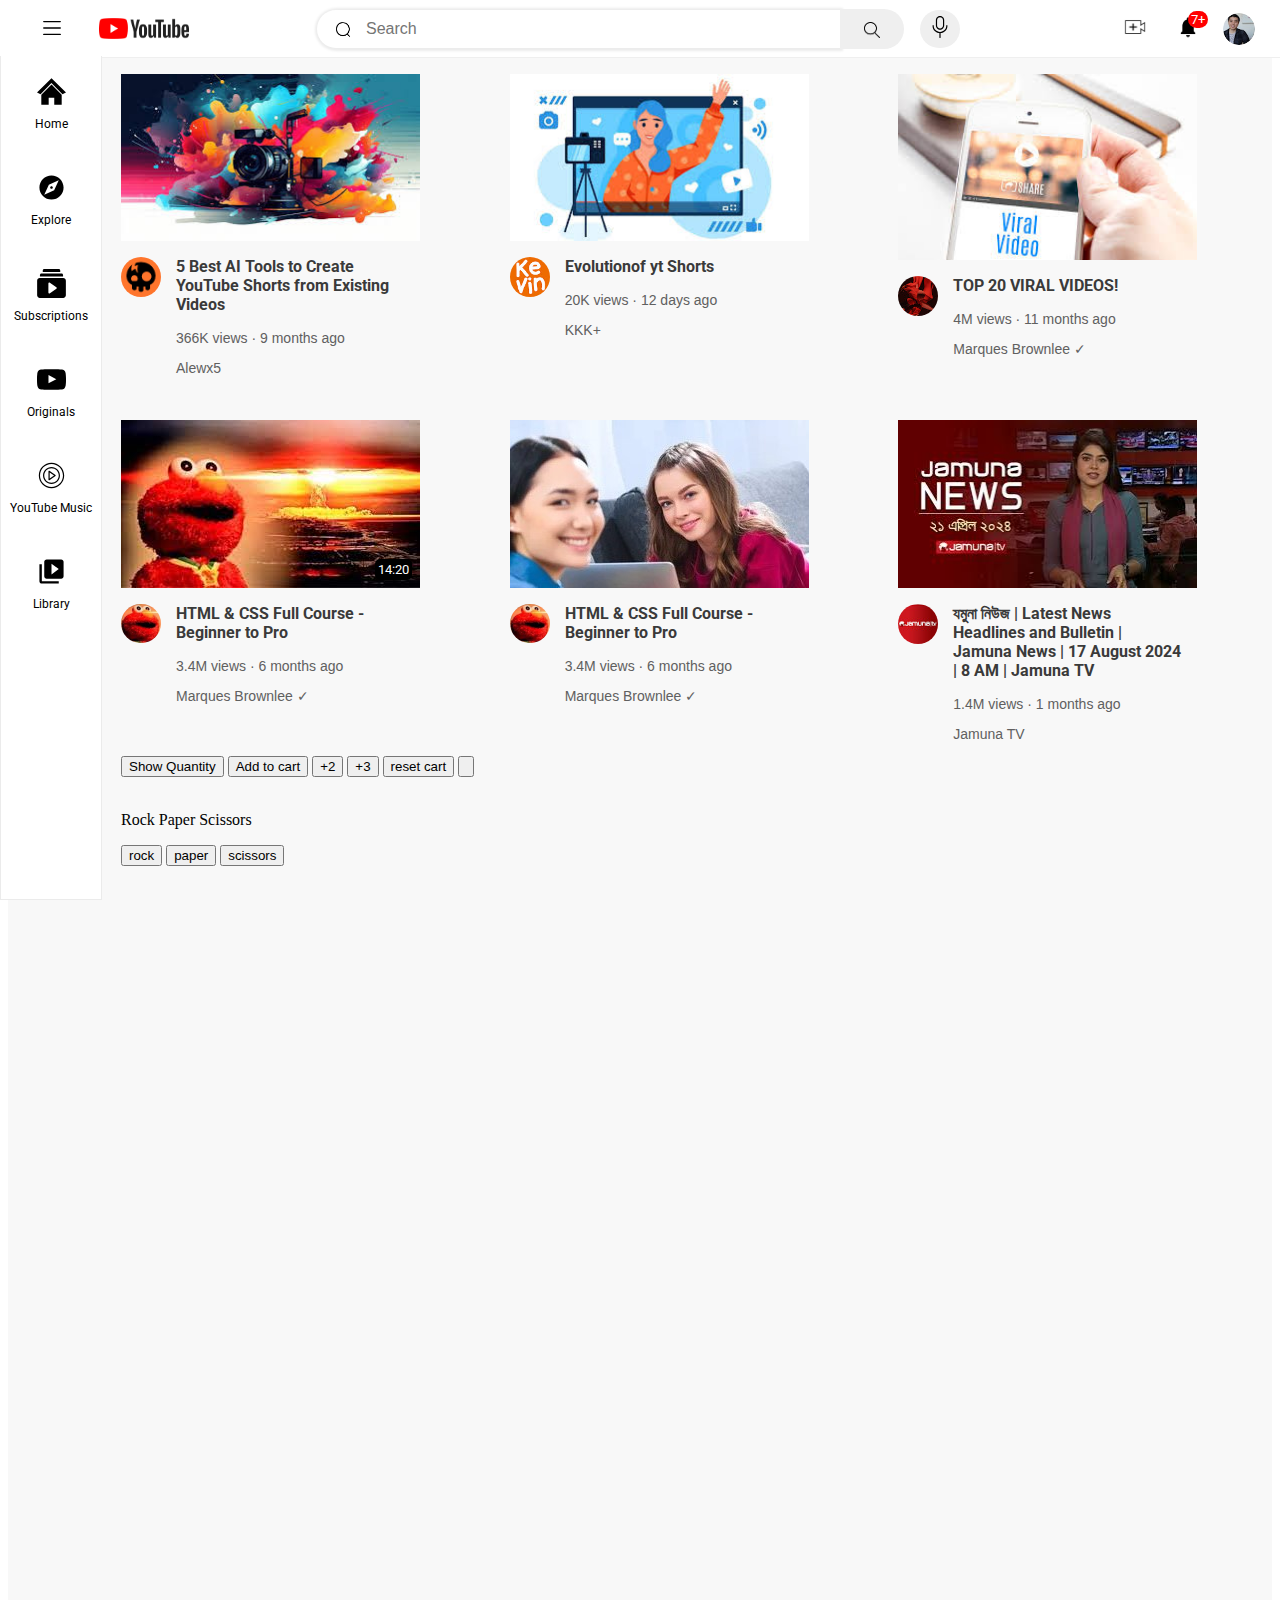
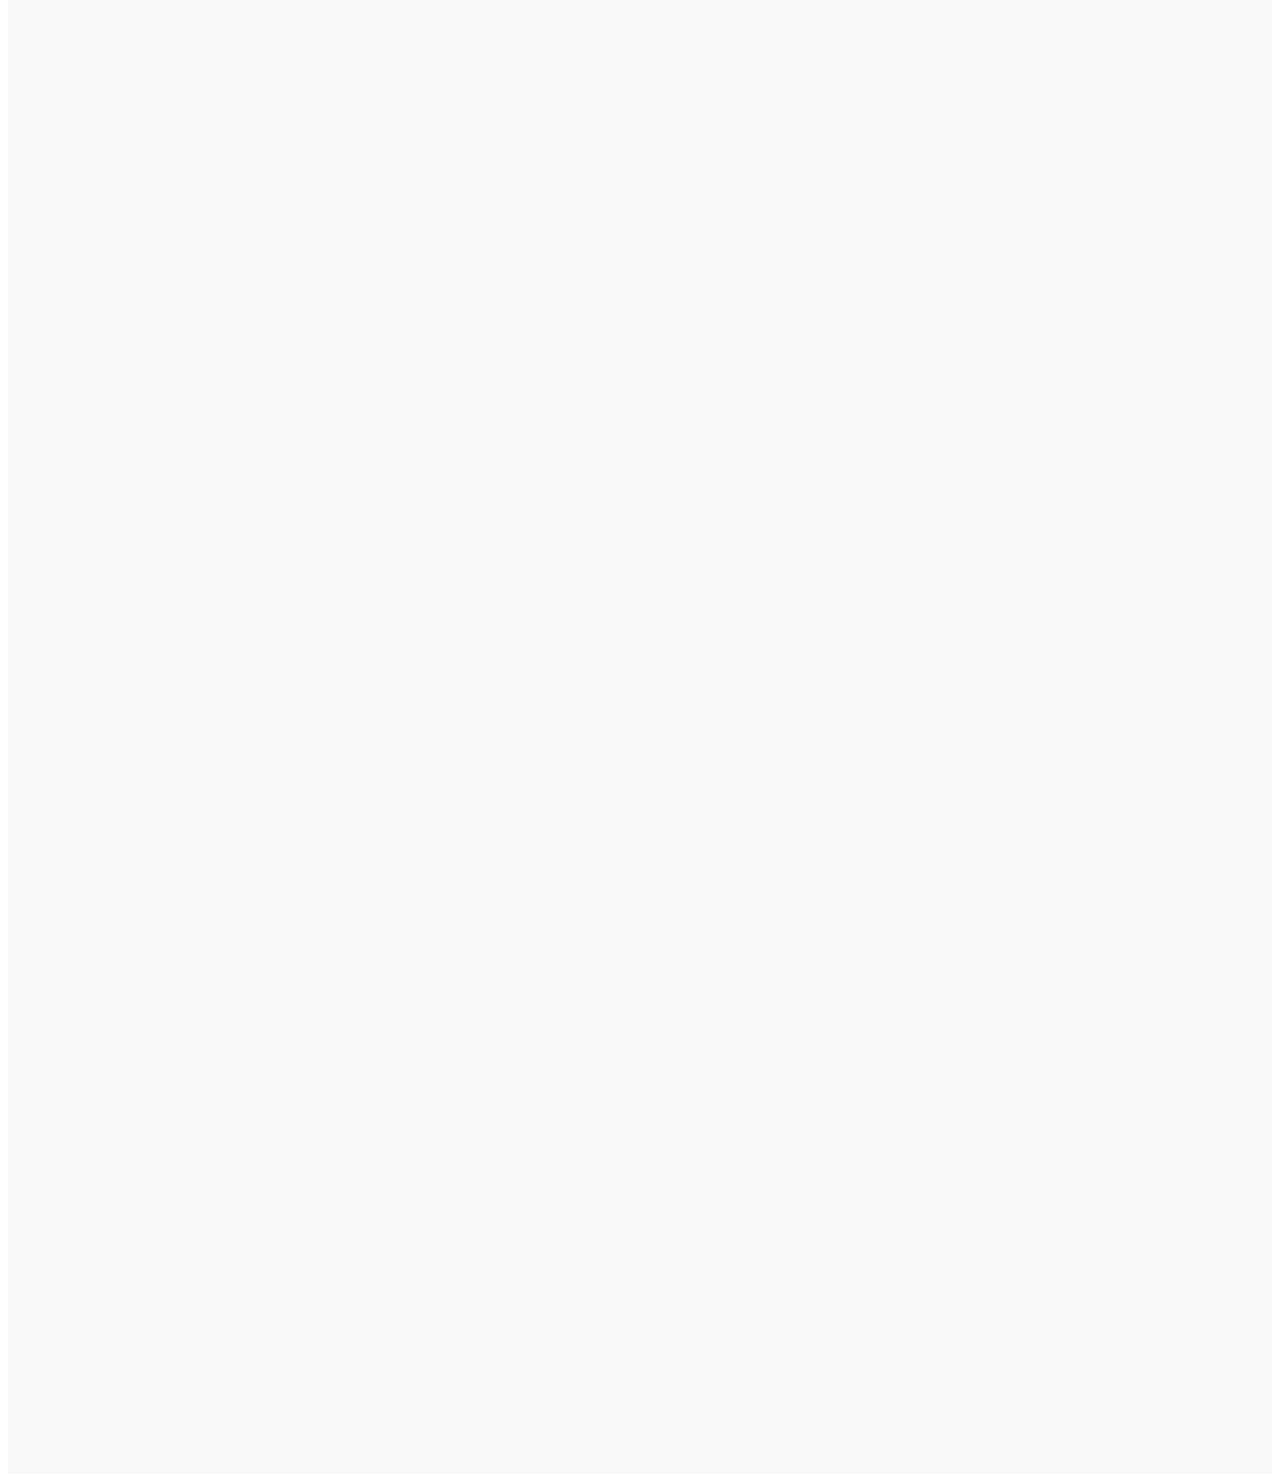
<file: index.html>
<!DOCTYPE html>
<html>

<head>

  <link rel="stylesheet" href="sidebar.css">
  <link rel="stylesheet" href="videostyle.css">
  <link rel="stylesheet" href="headerstyle.css">

  <link rel="preconnect" href="https://fonts.googleapis.com">
  <link rel="preconnect" href="https://fonts.gstatic.com" crossorigin>
  <link
    href="https://fonts.googleapis.com/css2?family=Roboto:ital,wght@0,100;0,300;0,400;0,500;0,700;0,900;1,100;1,300;1,400;1,500;1,700;1,900&display=swap"
    rel="stylesheet">

  <title>
    Youtube.com clone
  </title>


  </div>

</head>

<body>
  <div class="sidebar">
    <div class="icona" onclick="alert('This is home button which takes you to youtube homepage')">
      <?xml version="1.0"  encoding="utf-8"?><svg height="29" width="29" version="1.1" id="Layer_1"
        xmlns="http://www.w3.org/2000/svg" xmlns:xlink="http://www.w3.org/1999/xlink" x="0px" y="0px"
        viewBox="0 0 122.88 112.07" style="enable-background:new 0 0 122.88 112.07" xml:space="preserve">
        <style type="text/css">
          .st0 {
            fill-rule: evenodd;
            clip-rule: evenodd;
          }
        </style>
        <g>
          <path class="st0"
            d="M61.44,0L0,60.18l14.99,7.87L61.04,19.7l46.85,48.36l14.99-7.87L61.44,0L61.44,0z M18.26,69.63L18.26,69.63 L61.5,26.38l43.11,43.25h0v0v42.43H73.12V82.09H49.49v29.97H18.26V69.63L18.26,69.63L18.26,69.63z" />
        </g>
      </svg>
      <div>Home</div>
    </div>
    <div class="icona">
      <?xml version="1.0" ?><svg height="29" width="29" viewBox="0 0 48 48" xmlns="http://www.w3.org/2000/svg">
        <path
          d="M24 21.8c-1.21 0-2.2.99-2.2 2.2s.99 2.2 2.2 2.2c1.22 0 2.2-.99 2.2-2.2s-.98-2.2-2.2-2.2zm0-17.8c-11.05 0-20 8.95-20 20 0 11.04 8.95 20 20 20s20-8.96 20-20c0-11.05-8.95-20-20-20zm4.38 24.38l-16.38 7.62 7.62-16.38 16.38-7.62-7.62 16.38z" />
        <path d="M0 0h48v48h-48z" fill="none" />
      </svg>
      <div>Explore</div>
    </div>
    <div class="icona">
      <?xml version="1.0" encoding="utf-8"?><svg width="29" height="29" version="1.1" id="Layer_1"
        xmlns="http://www.w3.org/2000/svg" xmlns:xlink="http://www.w3.org/1999/xlink" x="0px" y="0px"
        viewBox="0 0 121.78 122.88" style="enable-background:new 0 0 121.78 122.88" xml:space="preserve">
        <style type="text/css">
          .st0 {
            fill-rule: evenodd;
            clip-rule: evenodd;
          }
        </style>
        <g>
          <path class="st0"
            d="M30.06,0h61.65c3.43,0,6.23,2.81,6.23,6.23v6.47H23.83V6.23C23.83,2.8,26.63,0,30.06,0L30.06,0z M11.23,38.38 h99.32c6.18,0,11.23,5.05,11.23,11.23v62.04c0,6.18-5.05,11.23-11.23,11.23H11.23C5.05,122.88,0,117.83,0,111.65V49.61 C0,43.43,5.05,38.38,11.23,38.38L11.23,38.38z M54.11,58.38L81.4,77.41c0.45,0.29,0.86,0.67,1.18,1.13 c1.28,1.85,0.81,4.39-1.04,5.67L54.37,103c-0.7,0.58-1.6,0.92-2.59,0.92c-2.26,0-4.09-1.83-4.09-4.09V61.72h0.02 c0-0.81,0.24-1.62,0.73-2.33C49.73,57.54,52.27,57.09,54.11,58.38L54.11,58.38z M18.14,18.81h85.49c3.43,0,6.23,2.81,6.23,6.23 v6.72H11.91v-6.72C11.91,21.61,14.71,18.81,18.14,18.81L18.14,18.81z" />
        </g>
      </svg>
      <div>Subscriptions</div>
    </div>
    <div class="icona">
      <svg xmlns="http://www.w3.org/2000/svg" width="29" height="29" shape-rendering="geometricPrecision"
        text-rendering="geometricPrecision" image-rendering="optimizeQuality" fill-rule="evenodd" clip-rule="evenodd"
        viewBox="0 0 640 640">
        <path
          d="M633.468 192.038s-6.248-44.115-25.477-63.485c-24.366-25.477-51.65-25.642-64.123-27.118-89.493-6.52-223.904-6.52-223.904-6.52h-.236s-134.352 0-223.893 6.52c-12.52 1.523-39.768 1.63-64.123 27.118-19.24 19.37-25.358 63.485-25.358 63.485S-.012 243.806-.012 295.681v48.509c0 51.768 6.366 103.643 6.366 103.643s6.248 44.114 25.358 63.52c24.355 25.477 56.363 24.65 70.655 27.367 51.237 4.89 217.644 6.366 217.644 6.366s134.529-.237 224.022-6.638c12.52-1.477 39.756-1.63 64.123-27.119 19.24-19.37 25.476-63.532 25.476-63.532S640 396.03 640 344.154v-48.508c-.13-51.769-6.497-103.643-6.497-103.643l-.035.035zm-379.8 211.007V223.173L426.56 313.41l-172.892 89.635z" />
      </svg>
      <div>Originals</div>
    </div>
    <div class="icona">
      <?xml version="1.0" ?><svg fill="none" height="29" width="29" viewBox="0 0 24 24"
        xmlns="http://www.w3.org/2000/svg">
        <path clip-rule="evenodd"
          d="M9.76909 8.05651C9.93446 7.97041 10.134 7.98347 10.2867 8.09039L15.2867 11.5904C15.4204 11.6839 15.5 11.8368 15.5 12C15.5 12.1632 15.4204 12.3161 15.2867 12.4096L10.2867 15.9096C10.134 16.0165 9.93446 16.0296 9.76909 15.9435C9.60373 15.8574 9.5 15.6864 9.5 15.5V8.5C9.5 8.31356 9.60373 8.14261 9.76909 8.05651ZM10.5 9.46033V14.5397L14.1281 12L10.5 9.46033Z"
          fill="black" fill-rule="evenodd" />
        <path clip-rule="evenodd"
          d="M12 2.5C6.75329 2.5 2.5 6.75329 2.5 12C2.5 17.2467 6.75329 21.5 12 21.5C17.2467 21.5 21.5 17.2467 21.5 12C21.5 6.75329 17.2467 2.5 12 2.5ZM1.5 12C1.5 6.20101 6.20101 1.5 12 1.5C17.799 1.5 22.5 6.20101 22.5 12C22.5 17.799 17.799 22.5 12 22.5C6.20101 22.5 1.5 17.799 1.5 12Z"
          fill="black" fill-rule="evenodd" />
        <path clip-rule="evenodd"
          d="M12 6C8.68629 6 6 8.68629 6 12C6 15.3137 8.68629 18 12 18C15.3137 18 18 15.3137 18 12C18 8.68629 15.3137 6 12 6ZM5 12C5 8.13401 8.13401 5 12 5C15.866 5 19 8.13401 19 12C19 15.866 15.866 19 12 19C8.13401 19 5 15.866 5 12Z"
          fill="black" fill-rule="evenodd" />
      </svg>
      <div>YouTube Music</div>
    </div>
    <div class="icona">
      <?xml version="1.0" ?><svg height="29" width="29" viewBox="0 0 48 48" xmlns="http://www.w3.org/2000/svg">
        <path d="M0 0h48v48H0z" fill="none" />
        <path
          d="M8 12H4v28c0 2.21 1.79 4 4 4h28v-4H8V12zm32-8H16c-2.21 0-4 1.79-4 4v24c0 2.21 1.79 4 4 4h24c2.21 0 4-1.79 4-4V8c0-2.21-1.79-4-4-4zM24 29V11l12 9-12 9z" />
      </svg>
      <div>Library</div>
    </div>
  </div>

  <div class="header">
    <div class="leftsection">
      <div class="icon1">
        <svg width="22" height="22" stroke-width="1.5" viewBox="0 0 24 24" fill="none"
          xmlns="http://www.w3.org/2000/svg">
          <path d="M3 5H21" stroke="currentColor" stroke-linecap="round" stroke-linejoin="round" />
          <path d="M3 12H21" stroke="currentColor" stroke-linecap="round" stroke-linejoin="round" />
          <path d="M3 19H21" stroke="currentColor" stroke-linecap="round" stroke-linejoin="round" />
        </svg>
      </div>
      <img class="icon2" src="icon2.png">
    </div>

    <div class="midsection">
      <img class="icon31" src="icon3.png">
      <input class="searchbar" type="text" placeholder="Search">
      <button class="icon3button"> <img class="icon3" src="icon3.png">
        <div class="tooltip">Search</div>
      </button>

      <button class="icon4button">
        <?xml version="1.0" encoding="utf-8"?>
        <svg version="1.1" width="22" height="22" id="Layer_1" xmlns="http://www.w3.org/2000/svg"
          xmlns:xlink="http://www.w3.org/1999/xlink" x="0px" y="0px" viewBox="0 0 83.44 122.88"
          style="enable-background:new 0 0 83.44 122.88" xml:space="preserve">
          <g>
            <path
              d="M45.04,95.45v24.11c0,1.83-1.49,3.32-3.32,3.32c-1.83,0-3.32-1.49-3.32-3.32V95.45c-10.16-0.81-19.32-5.3-26.14-12.12 C4.69,75.77,0,65.34,0,53.87c0-1.83,1.49-3.32,3.32-3.32s3.32,1.49,3.32,3.32c0,9.64,3.95,18.41,10.31,24.77 c6.36,6.36,15.13,10.31,24.77,10.31h0c9.64,0,18.41-3.95,24.77-10.31c6.36-6.36,10.31-15.13,10.31-24.77 c0-1.83,1.49-3.32,3.32-3.32s3.32,1.49,3.32,3.32c0,11.48-4.69,21.91-12.25,29.47C64.36,90.16,55.2,94.64,45.04,95.45L45.04,95.45z M41.94,0c6.38,0,12.18,2.61,16.38,6.81c4.2,4.2,6.81,10,6.81,16.38v30c0,6.38-2.61,12.18-6.81,16.38c-4.2,4.2-10,6.81-16.38,6.81 s-12.18-2.61-16.38-6.81c-4.2-4.2-6.81-10-6.81-16.38v-30c0-6.38,2.61-12.18,6.81-16.38C29.76,2.61,35.56,0,41.94,0L41.94,0z M53.62,11.51c-3-3-7.14-4.86-11.68-4.86c-4.55,0-8.68,1.86-11.68,4.86c-3,3-4.86,7.14-4.86,11.68v30c0,4.55,1.86,8.68,4.86,11.68 c3,3,7.14,4.86,11.68,4.86c4.55,0,8.68-1.86,11.68-4.86c3-3,4.86-7.14,4.86-11.68v-30C58.49,18.64,56.62,14.51,53.62,11.51 L53.62,11.51z" />
          </g>
        </svg>
        <div class="tooltip1">Search with your voice</div>
      </button>
    </div>


    <div class="rightsection">
      <button class="icon5button"> <img class="icon5" src="icon 5.jpg"> </button>
      <div class="notification">
        <div class="notificationnumber">7+</div>
        <button class="icon6button"><img class="icon6" src="icon6.png"> </button>
      </div>
      <img class="profilepic" src="profilepic.jpg">

    </div>
  </div>


  <div class="body1">


    <div class="videogrid">

      <div class="video2">
        <img class="imagesecond" src="imagefourth.jpg" />
        <div class="video1grid">
          <div class="image3div">
            <img class="image3" src="image4.jpg" />
          </div>
          <div class="video2info">
            <p class="p1">
              5 Best AI Tools to Create YouTube Shorts from Existing Videos
            </p>
            <p class="p2">
              366K views &#183; 9 months ago
            </p>
            <p class="p3">
            Alewx5 
            </p>
          </div>
        </div>
      </div>
      
      <div class="video1">
        <div><img class="image1" src="imagefifth.jpg" />
        </div>
        <div class="video1grid">
  
          <div class="image3div">
            <img class="image3" src="image5.jpg" />
          </div>
          <div class="video1info">
            <p class="p1">
             Evolutionof yt Shorts
            </p>
            <p class="p2">
              20K views &#183; 12 days ago
            </p>
            <p class="p3">
             KKK+
            </p>
          </div>
        </div>
      </div>
  
  
      <div class="video2">
        <img class="imagesecond" src="imagesixth.jpg" />
        <div class="video1grid">
          <div class="image3div">
            <img class="image3" src="image6.jpg" />
          </div>
          <div class="video2info">
            <p class="p1">
             TOP 20 VIRAL VIDEOS!
            </p>
            <p class="p2">
              4M views &#183; 11 months ago
            </p>
            <p class="p3">
              Marques Brownlee &#10003;
            </p>
          </div>
        </div>
      </div>

      <div class="video1">
        <div style="position: relative;" class="image1div">
          <div class="video1time" style="position: absolute;">14:20</div>
          <img class="image1" src="image.jpeg" />
        </div>
        <div class="video1grid">

          <div class="image3div">
            <img class="image3" src="image2.jpeg" />
          </div>
          <div class="video1info">
            <p class="p1">
              HTML & CSS Full Course - Beginner to Pro
            </p>
            <p class="p2">
              3.4M views &#183; 6 months ago
            </p>
            <p class="p3">
              Marques Brownlee &#10003;
            </p>
          </div>
        </div>
      </div>


      <div class="video2">
        <img class="imagesecond" src="imagesecond.jpg" />
        <div class="video1grid">
          <div class="image3div">
            <img class="image3" src="image2.jpeg" />
          </div>
          <div class="video2info">
            <p class="p1">
              HTML & CSS Full Course - Beginner to Pro
            </p>
            <p class="p2">
              3.4M views &#183; 6 months ago
</p>
<p class="p3">
Marques Brownlee &#10003;
</p>
</div>
</div>
</div>
<div class="video1">
<div><img class="image1" src="imagethird.jpg" />
</div>
<div class="video1grid">
<div class="image3div">
<img class="image3" src="image3.jpg" />
</div>
<div class="video1info">
<p class="p1">
যমুনা নিউজ | Latest News Headlines and Bulletin | Jamuna News | 17 August 2024 | 8 AM | Jamuna TV
</p>
<p class="p2">
1.4M views &#183; 1 months ago
</p>
<p class="p3">
Jamuna TV 
</p>
</div>
</div>
</div>

</div>


<script>
console.log(3>5-5);
if(false){
console.log('hello');
}else{console.log('goodbye');}

const age=16

if(true){
console.log('hello');
}

if(age>=16){
console.log('you can drive a car');
console.log('coongrats')
}else if(age>=14){
console.log('you are allowed to have a licence but be careful')
}
else{console.log('you cannot drive a car');}


let quantity=0;


</script>
<!--numbering orders-->

<button onclick="console.log
(`cartquantity:${quantity}`)"
>Show Quantity</button>

<button onclick=" quantity=quantity+1
  console.log(`cartquantity:${quantity}`)"
>Add to cart</button>

<button onclick="quantity=quantity+2
console.log(`cartquantity:${quantity}`)"
>+2</button>

<button onclick="quantity+=3
console.log(`cartquantity:${quantity}`)"
>+3</button>

<button onclick="quantity=quantity-quantity
console.log('cart was reset')
console.log(`cartquantity:${quantity-quantity}`)" 
>reset cart</button>
<input type="button" ><br><br>

<!--rock paper scissors(only plays rock for now)-->

<p>Rock Paper Scissors</p>

<button onclick="
let computerMove='';
const randomNumber=Math.random();

if (randomNumber>=0 && randomNumber<1/3){
 computerMove='rock';
}else if(randomNumber>=1/3 && randomNumber<2/3){
 computerMove='paper';
}else if (randomNumber>=2/3 && randomNumber<1){
computerMove='scissors';
}
let result='';
if (computerMove==='rock'){
result='tie';
}else if(computerMove==='paper'){
result='you lose'
}else if(computerMove==='scissors'){
  result='you win'
}
alert(`computer picked ${computerMove}.${result}`);

">rock</button>
<button>paper</button>
<button>scissors</button>


</body>

</html>
</file>
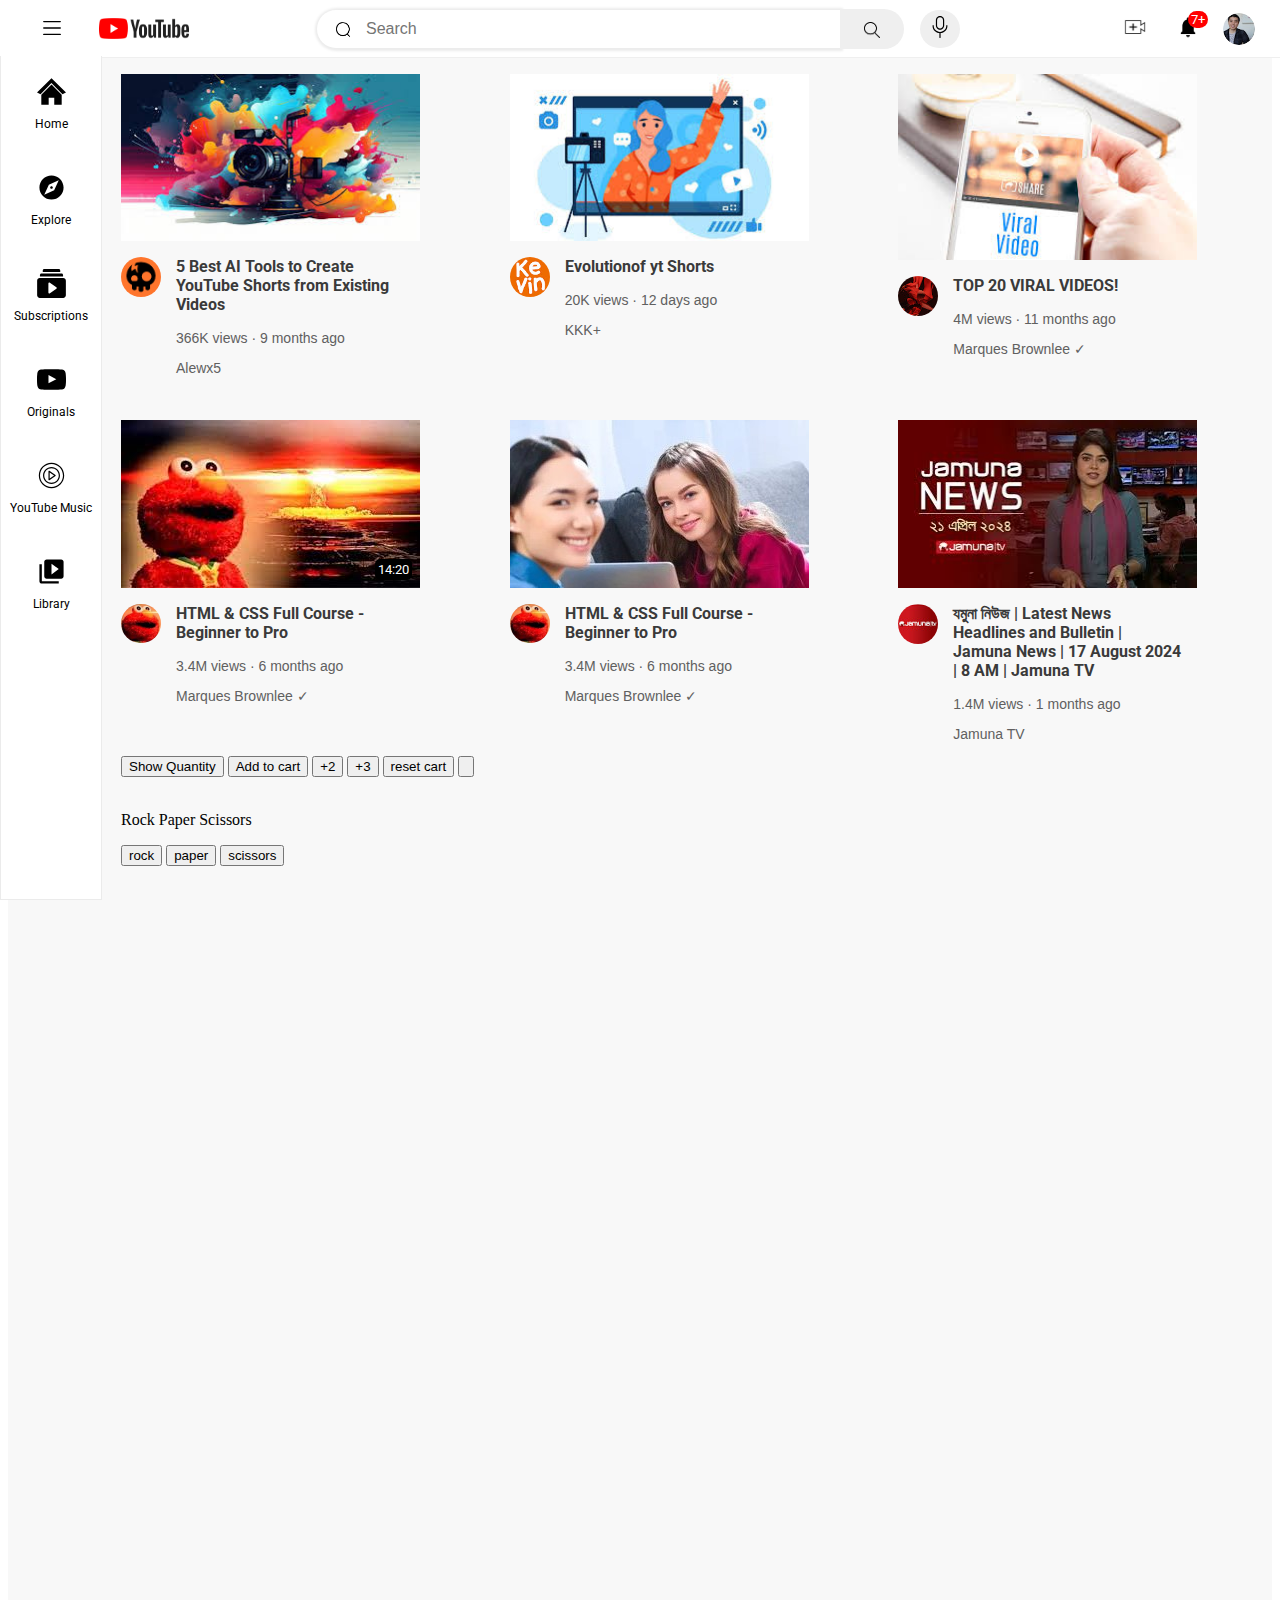
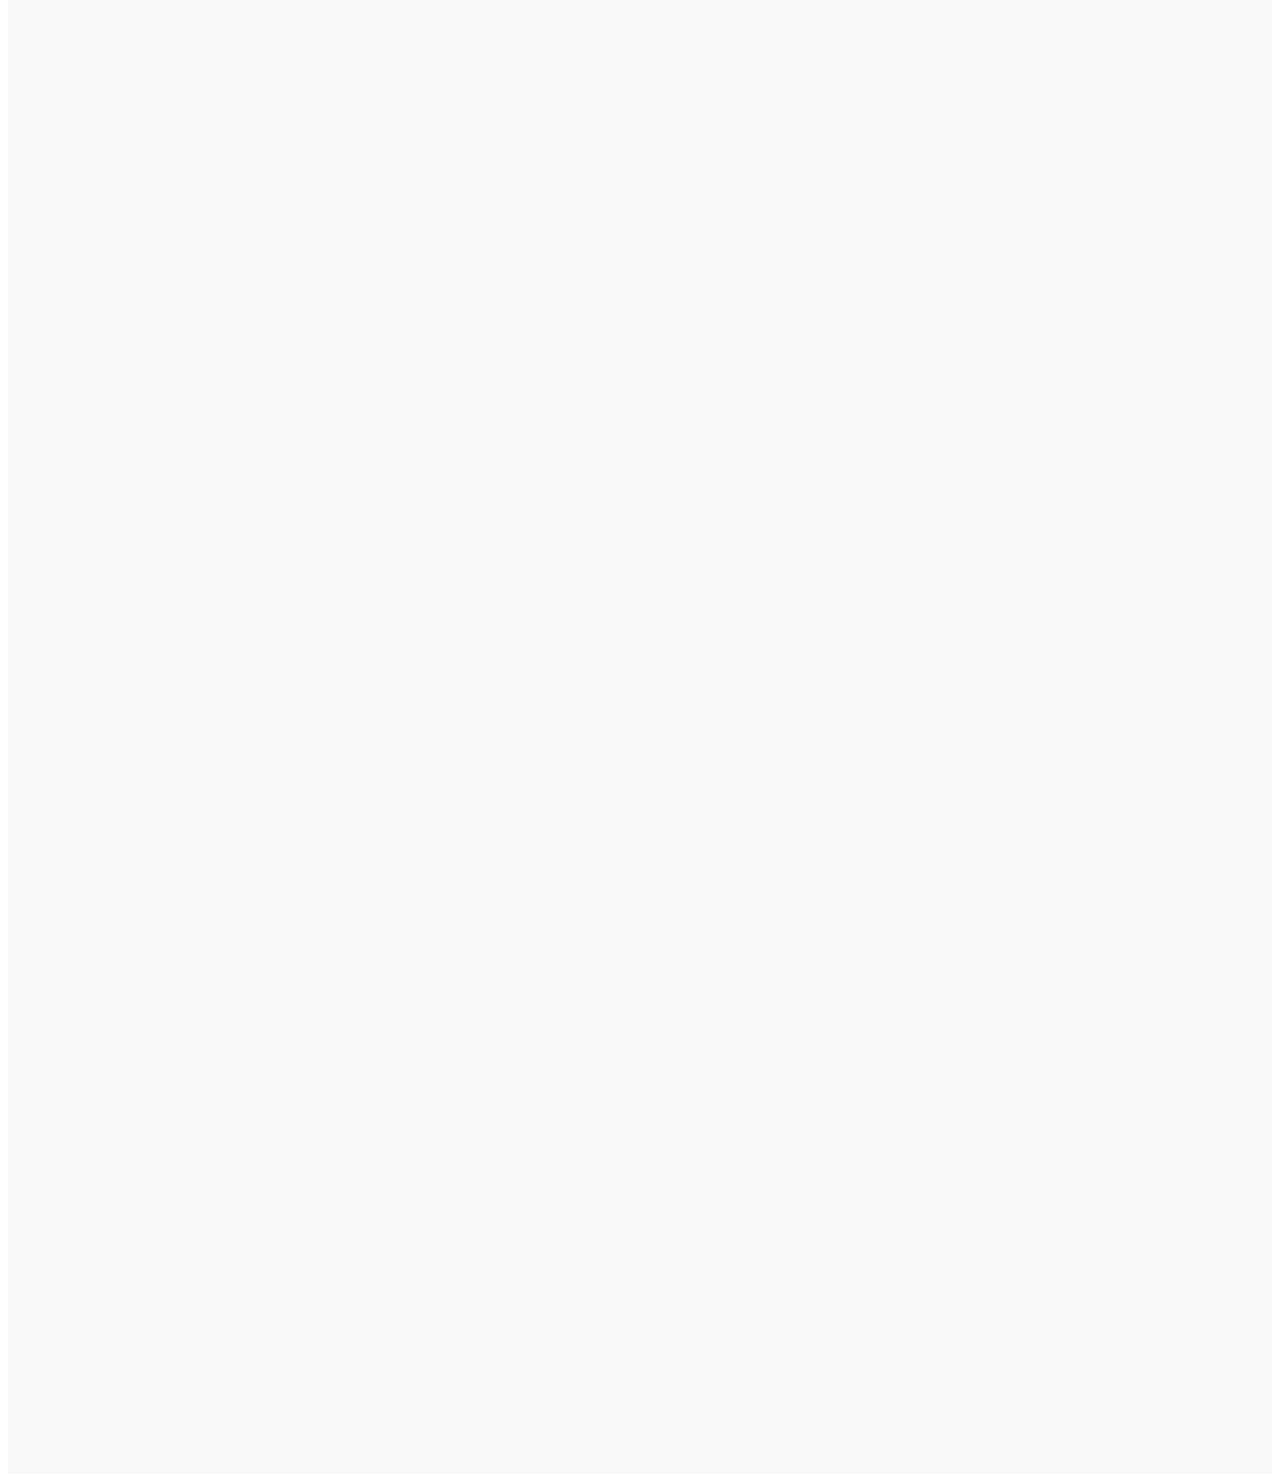
<file: practice.html>
<!DOCTYPE html>
<html>

<head>

  <link rel="stylesheet" href="sidebar.css">
  <link rel="stylesheet" href="videostyle.css">
  <link rel="stylesheet" href="headerstyle.css">

  <link rel="preconnect" href="https://fonts.googleapis.com">
  <link rel="preconnect" href="https://fonts.gstatic.com" crossorigin>
  <link
    href="https://fonts.googleapis.com/css2?family=Roboto:ital,wght@0,100;0,300;0,400;0,500;0,700;0,900;1,100;1,300;1,400;1,500;1,700;1,900&display=swap"
    rel="stylesheet">

  <title>
    Youtube.com clone
  </title>


  </div>

</head>

<body>
  <div class="sidebar">
    <div class="icona" onclick="alert('This is home button which takes you to youtube homepage')">
      <?xml version="1.0"  encoding="utf-8"?><svg height="29" width="29" version="1.1" id="Layer_1"
        xmlns="http://www.w3.org/2000/svg" xmlns:xlink="http://www.w3.org/1999/xlink" x="0px" y="0px"
        viewBox="0 0 122.88 112.07" style="enable-background:new 0 0 122.88 112.07" xml:space="preserve">
        <style type="text/css">
          .st0 {
            fill-rule: evenodd;
            clip-rule: evenodd;
          }
        </style>
        <g>
          <path class="st0"
            d="M61.44,0L0,60.18l14.99,7.87L61.04,19.7l46.85,48.36l14.99-7.87L61.44,0L61.44,0z M18.26,69.63L18.26,69.63 L61.5,26.38l43.11,43.25h0v0v42.43H73.12V82.09H49.49v29.97H18.26V69.63L18.26,69.63L18.26,69.63z" />
        </g>
      </svg>
      <div>Home</div>
    </div>
    <div class="icona">
      <?xml version="1.0" ?><svg height="29" width="29" viewBox="0 0 48 48" xmlns="http://www.w3.org/2000/svg">
        <path
          d="M24 21.8c-1.21 0-2.2.99-2.2 2.2s.99 2.2 2.2 2.2c1.22 0 2.2-.99 2.2-2.2s-.98-2.2-2.2-2.2zm0-17.8c-11.05 0-20 8.95-20 20 0 11.04 8.95 20 20 20s20-8.96 20-20c0-11.05-8.95-20-20-20zm4.38 24.38l-16.38 7.62 7.62-16.38 16.38-7.62-7.62 16.38z" />
        <path d="M0 0h48v48h-48z" fill="none" />
      </svg>
      <div>Explore</div>
    </div>
    <div class="icona">
      <?xml version="1.0" encoding="utf-8"?><svg width="29" height="29" version="1.1" id="Layer_1"
        xmlns="http://www.w3.org/2000/svg" xmlns:xlink="http://www.w3.org/1999/xlink" x="0px" y="0px"
        viewBox="0 0 121.78 122.88" style="enable-background:new 0 0 121.78 122.88" xml:space="preserve">
        <style type="text/css">
          .st0 {
            fill-rule: evenodd;
            clip-rule: evenodd;
          }
        </style>
        <g>
          <path class="st0"
            d="M30.06,0h61.65c3.43,0,6.23,2.81,6.23,6.23v6.47H23.83V6.23C23.83,2.8,26.63,0,30.06,0L30.06,0z M11.23,38.38 h99.32c6.18,0,11.23,5.05,11.23,11.23v62.04c0,6.18-5.05,11.23-11.23,11.23H11.23C5.05,122.88,0,117.83,0,111.65V49.61 C0,43.43,5.05,38.38,11.23,38.38L11.23,38.38z M54.11,58.38L81.4,77.41c0.45,0.29,0.86,0.67,1.18,1.13 c1.28,1.85,0.81,4.39-1.04,5.67L54.37,103c-0.7,0.58-1.6,0.92-2.59,0.92c-2.26,0-4.09-1.83-4.09-4.09V61.72h0.02 c0-0.81,0.24-1.62,0.73-2.33C49.73,57.54,52.27,57.09,54.11,58.38L54.11,58.38z M18.14,18.81h85.49c3.43,0,6.23,2.81,6.23,6.23 v6.72H11.91v-6.72C11.91,21.61,14.71,18.81,18.14,18.81L18.14,18.81z" />
        </g>
      </svg>
      <div>Subscriptions</div>
    </div>
    <div class="icona">
      <svg xmlns="http://www.w3.org/2000/svg" width="29" height="29" shape-rendering="geometricPrecision"
        text-rendering="geometricPrecision" image-rendering="optimizeQuality" fill-rule="evenodd" clip-rule="evenodd"
        viewBox="0 0 640 640">
        <path
          d="M633.468 192.038s-6.248-44.115-25.477-63.485c-24.366-25.477-51.65-25.642-64.123-27.118-89.493-6.52-223.904-6.52-223.904-6.52h-.236s-134.352 0-223.893 6.52c-12.52 1.523-39.768 1.63-64.123 27.118-19.24 19.37-25.358 63.485-25.358 63.485S-.012 243.806-.012 295.681v48.509c0 51.768 6.366 103.643 6.366 103.643s6.248 44.114 25.358 63.52c24.355 25.477 56.363 24.65 70.655 27.367 51.237 4.89 217.644 6.366 217.644 6.366s134.529-.237 224.022-6.638c12.52-1.477 39.756-1.63 64.123-27.119 19.24-19.37 25.476-63.532 25.476-63.532S640 396.03 640 344.154v-48.508c-.13-51.769-6.497-103.643-6.497-103.643l-.035.035zm-379.8 211.007V223.173L426.56 313.41l-172.892 89.635z" />
      </svg>
      <div>Originals</div>
    </div>
    <div class="icona">
      <?xml version="1.0" ?><svg fill="none" height="29" width="29" viewBox="0 0 24 24"
        xmlns="http://www.w3.org/2000/svg">
        <path clip-rule="evenodd"
          d="M9.76909 8.05651C9.93446 7.97041 10.134 7.98347 10.2867 8.09039L15.2867 11.5904C15.4204 11.6839 15.5 11.8368 15.5 12C15.5 12.1632 15.4204 12.3161 15.2867 12.4096L10.2867 15.9096C10.134 16.0165 9.93446 16.0296 9.76909 15.9435C9.60373 15.8574 9.5 15.6864 9.5 15.5V8.5C9.5 8.31356 9.60373 8.14261 9.76909 8.05651ZM10.5 9.46033V14.5397L14.1281 12L10.5 9.46033Z"
          fill="black" fill-rule="evenodd" />
        <path clip-rule="evenodd"
          d="M12 2.5C6.75329 2.5 2.5 6.75329 2.5 12C2.5 17.2467 6.75329 21.5 12 21.5C17.2467 21.5 21.5 17.2467 21.5 12C21.5 6.75329 17.2467 2.5 12 2.5ZM1.5 12C1.5 6.20101 6.20101 1.5 12 1.5C17.799 1.5 22.5 6.20101 22.5 12C22.5 17.799 17.799 22.5 12 22.5C6.20101 22.5 1.5 17.799 1.5 12Z"
          fill="black" fill-rule="evenodd" />
        <path clip-rule="evenodd"
          d="M12 6C8.68629 6 6 8.68629 6 12C6 15.3137 8.68629 18 12 18C15.3137 18 18 15.3137 18 12C18 8.68629 15.3137 6 12 6ZM5 12C5 8.13401 8.13401 5 12 5C15.866 5 19 8.13401 19 12C19 15.866 15.866 19 12 19C8.13401 19 5 15.866 5 12Z"
          fill="black" fill-rule="evenodd" />
      </svg>
      <div>YouTube Music</div>
    </div>
    <div class="icona">
      <?xml version="1.0" ?><svg height="29" width="29" viewBox="0 0 48 48" xmlns="http://www.w3.org/2000/svg">
        <path d="M0 0h48v48H0z" fill="none" />
        <path
          d="M8 12H4v28c0 2.21 1.79 4 4 4h28v-4H8V12zm32-8H16c-2.21 0-4 1.79-4 4v24c0 2.21 1.79 4 4 4h24c2.21 0 4-1.79 4-4V8c0-2.21-1.79-4-4-4zM24 29V11l12 9-12 9z" />
      </svg>
      <div>Library</div>
    </div>
  </div>

  <div class="header">
    <div class="leftsection">
      <div class="icon1">
        <svg width="22" height="22" stroke-width="1.5" viewBox="0 0 24 24" fill="none"
          xmlns="http://www.w3.org/2000/svg">
          <path d="M3 5H21" stroke="currentColor" stroke-linecap="round" stroke-linejoin="round" />
          <path d="M3 12H21" stroke="currentColor" stroke-linecap="round" stroke-linejoin="round" />
          <path d="M3 19H21" stroke="currentColor" stroke-linecap="round" stroke-linejoin="round" />
        </svg>
      </div>
      <img class="icon2" src="icon2.png">
    </div>

    <div class="midsection">
      <img class="icon31" src="icon3.png">
      <input class="searchbar" type="text" placeholder="Search">
      <button class="icon3button"> <img class="icon3" src="icon3.png">
        <div class="tooltip">Search</div>
      </button>

      <button class="icon4button">
        <?xml version="1.0" encoding="utf-8"?>
        <svg version="1.1" width="22" height="22" id="Layer_1" xmlns="http://www.w3.org/2000/svg"
          xmlns:xlink="http://www.w3.org/1999/xlink" x="0px" y="0px" viewBox="0 0 83.44 122.88"
          style="enable-background:new 0 0 83.44 122.88" xml:space="preserve">
          <g>
            <path
              d="M45.04,95.45v24.11c0,1.83-1.49,3.32-3.32,3.32c-1.83,0-3.32-1.49-3.32-3.32V95.45c-10.16-0.81-19.32-5.3-26.14-12.12 C4.69,75.77,0,65.34,0,53.87c0-1.83,1.49-3.32,3.32-3.32s3.32,1.49,3.32,3.32c0,9.64,3.95,18.41,10.31,24.77 c6.36,6.36,15.13,10.31,24.77,10.31h0c9.64,0,18.41-3.95,24.77-10.31c6.36-6.36,10.31-15.13,10.31-24.77 c0-1.83,1.49-3.32,3.32-3.32s3.32,1.49,3.32,3.32c0,11.48-4.69,21.91-12.25,29.47C64.36,90.16,55.2,94.64,45.04,95.45L45.04,95.45z M41.94,0c6.38,0,12.18,2.61,16.38,6.81c4.2,4.2,6.81,10,6.81,16.38v30c0,6.38-2.61,12.18-6.81,16.38c-4.2,4.2-10,6.81-16.38,6.81 s-12.18-2.61-16.38-6.81c-4.2-4.2-6.81-10-6.81-16.38v-30c0-6.38,2.61-12.18,6.81-16.38C29.76,2.61,35.56,0,41.94,0L41.94,0z M53.62,11.51c-3-3-7.14-4.86-11.68-4.86c-4.55,0-8.68,1.86-11.68,4.86c-3,3-4.86,7.14-4.86,11.68v30c0,4.55,1.86,8.68,4.86,11.68 c3,3,7.14,4.86,11.68,4.86c4.55,0,8.68-1.86,11.68-4.86c3-3,4.86-7.14,4.86-11.68v-30C58.49,18.64,56.62,14.51,53.62,11.51 L53.62,11.51z" />
          </g>
        </svg>
        <div class="tooltip1">Search with your voice</div>
      </button>
    </div>


    <div class="rightsection">
      <button class="icon5button"> <img class="icon5" src="icon 5.jpg"> </button>
      <div class="notification">
        <div class="notificationnumber">7+</div>
        <button class="icon6button"><img class="icon6" src="icon6.png"> </button>
      </div>
      <img class="profilepic" src="profilepic.jpg">

    </div>
  </div>


  <div class="body1">


    <div class="videogrid">

      <div class="video2">
        <img class="imagesecond" src="imagefourth.jpg" />
        <div class="video1grid">
          <div class="image3div">
            <img class="image3" src="image4.jpg" />
          </div>
          <div class="video2info">
            <p class="p1">
              5 Best AI Tools to Create YouTube Shorts from Existing Videos
            </p>
            <p class="p2">
              366K views &#183; 9 months ago
            </p>
            <p class="p3">
            Alewx5 
            </p>
          </div>
        </div>
      </div>
      
      <div class="video1">
        <div><img class="image1" src="imagefifth.jpg" />
        </div>
        <div class="video1grid">
  
          <div class="image3div">
            <img class="image3" src="image5.jpg" />
          </div>
          <div class="video1info">
            <p class="p1">
             Evolutionof yt Shorts
            </p>
            <p class="p2">
              20K views &#183; 12 days ago
            </p>
            <p class="p3">
             KKK+
            </p>
          </div>
        </div>
      </div>
  
  
      <div class="video2">
        <img class="imagesecond" src="imagesixth.jpg" />
        <div class="video1grid">
          <div class="image3div">
            <img class="image3" src="image6.jpg" />
          </div>
          <div class="video2info">
            <p class="p1">
             TOP 20 VIRAL VIDEOS!
            </p>
            <p class="p2">
              4M views &#183; 11 months ago
            </p>
            <p class="p3">
              Marques Brownlee &#10003;
            </p>
          </div>
        </div>
      </div>

      <div class="video1">
        <div style="position: relative;" class="image1div">
          <div class="video1time" style="position: absolute;">14:20</div>
          <img class="image1" src="image.jpeg" />
        </div>
        <div class="video1grid">

          <div class="image3div">
            <img class="image3" src="image2.jpeg" />
          </div>
          <div class="video1info">
            <p class="p1">
              HTML & CSS Full Course - Beginner to Pro
            </p>
            <p class="p2">
              3.4M views &#183; 6 months ago
            </p>
            <p class="p3">
              Marques Brownlee &#10003;
            </p>
          </div>
        </div>
      </div>


      <div class="video2">
        <img class="imagesecond" src="imagesecond.jpg" />
        <div class="video1grid">
          <div class="image3div">
            <img class="image3" src="image2.jpeg" />
          </div>
          <div class="video2info">
            <p class="p1">
              HTML & CSS Full Course - Beginner to Pro
            </p>
            <p class="p2">
              3.4M views &#183; 6 months ago
</p>
<p class="p3">
Marques Brownlee &#10003;
</p>
</div>
</div>
</div>
<div class="video1">
<div><img class="image1" src="imagethird.jpg" />
</div>
<div class="video1grid">
<div class="image3div">
<img class="image3" src="image3.jpg" />
</div>
<div class="video1info">
<p class="p1">
যমুনা নিউজ | Latest News Headlines and Bulletin | Jamuna News | 17 August 2024 | 8 AM | Jamuna TV
</p>
<p class="p2">
1.4M views &#183; 1 months ago
</p>
<p class="p3">
Jamuna TV 
</p>
</div>
</div>
</div>

</div>


<script>
console.log(3>5-5);
if(false){
console.log('hello');
}else{console.log('goodbye');}

const age=16

if(true){
console.log('hello');
}

if(age>=16){
console.log('you can drive a car');
console.log('coongrats')
}else if(age>=14){
console.log('you are allowed to have a licence but be careful')
}
else{console.log('you cannot drive a car');}


let quantity=0;


</script>
<!--numbering orders-->

<button onclick="console.log
(`cartquantity:${quantity}`)"
>Show Quantity</button>

<button onclick=" quantity=quantity+1
  console.log(`cartquantity:${quantity}`)"
>Add to cart</button>

<button onclick="quantity=quantity+2
console.log(`cartquantity:${quantity}`)"
>+2</button>

<button onclick="quantity+=3
console.log(`cartquantity:${quantity}`)"
>+3</button>

<button onclick="quantity=quantity-quantity
console.log('cart was reset')
console.log(`cartquantity:${quantity-quantity}`)" 
>reset cart</button>
<input type="button" ><br><br>

<!--rock paper scissors(only plays rock for now)-->

<p>Rock Paper Scissors</p>

<button onclick="
let computerMove='';
const randomNumber=Math.random();

if (randomNumber>=0 && randomNumber<1/3){
 computerMove='rock';
}else if(randomNumber>=1/3 && randomNumber<2/3){
 computerMove='paper';
}else if (randomNumber>=2/3 && randomNumber<1){
computerMove='scissors';
}
let result='';
if (computerMove==='rock'){
result='tie';
}else if(computerMove==='paper'){
result='you lose'
}else if(computerMove==='scissors'){
  result='you win'
}
alert(`computer picked ${computerMove}.${result}`);

">rock</button>
<button>paper</button>
<button>scissors</button>


</body>

</html>
</file>
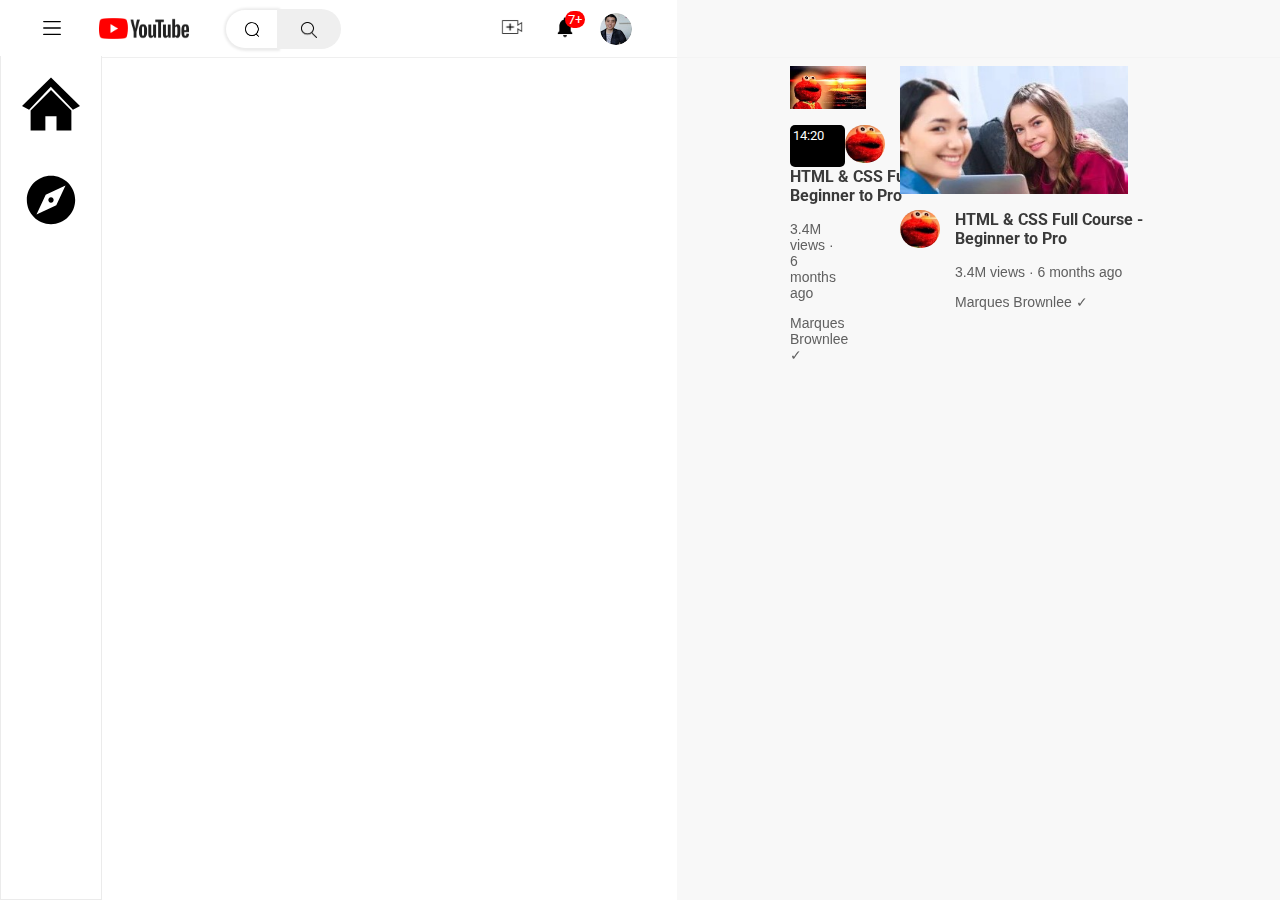
<file: Youtube.html>
<!DOCTYPE html>
<html>
<head>

 <link rel="stylesheet" href="sidebar.css">
 <link rel="stylesheet" href="videostyle.css">
 <link rel="stylesheet" href="headerstyle.css">
 
 <link rel="preconnect" href="https://fonts.googleapis.com">
 <link rel="preconnect" href="https://fonts.gstatic.com" crossorigin>
 <link href="https://fonts.googleapis.com/css2?family=Roboto:ital,wght@0,100;0,300;0,400;0,500;0,700;0,900;1,100;1,300;1,400;1,500;1,700;1,900&display=swap" rel="stylesheet">
 
 <title>
 Youtube.com clone
 </title>


 </div>

</head>
 <body>
<div class="sidebar">
<div class="icona"><?xml version="1.0"  encoding="utf-8"?><svg version="1.1" id="Layer_1" xmlns="http://www.w3.org/2000/svg" xmlns:xlink="http://www.w3.org/1999/xlink" x="0px" y="0px" viewBox="0 0 122.88 112.07" height="58" width="58" style="enable-background:new 0 0 122.88 112.07" xml:space="preserve"><style type="text/css">.st0{fill-rule:evenodd;clip-rule:evenodd;}</style><g><path class="st0" d="M61.44,0L0,60.18l14.99,7.87L61.04,19.7l46.85,48.36l14.99-7.87L61.44,0L61.44,0z M18.26,69.63L18.26,69.63 L61.5,26.38l43.11,43.25h0v0v42.43H73.12V82.09H49.49v29.97H18.26V69.63L18.26,69.63L18.26,69.63z"/></g></svg>
 </div>
<div class="icona">
  <?xml version="1.0" ?><svg height="58" viewBox="0 0 48 48" width="58" xmlns="http://www.w3.org/2000/svg"><path d="M24 21.8c-1.21 0-2.2.99-2.2 2.2s.99 2.2 2.2 2.2c1.22 0 2.2-.99 2.2-2.2s-.98-2.2-2.2-2.2zm0-17.8c-11.05 0-20 8.95-20 20 0 11.04 8.95 20 20 20s20-8.96 20-20c0-11.05-8.95-20-20-20zm4.38 24.38l-16.38 7.62 7.62-16.38 16.38-7.62-7.62 16.38z"/><path d="M0 0h48v48h-48z" fill="none"/>
  </svg>

</div>
<div class="icona"></div>
<div class="icona"></div>
<div class="icona"></div>
<div class="icona"></div>

</div>

<div class="header">
 <div class="leftsection"> 
 <div class="icon1">
 <svg width="22" height="22" stroke-width="1.5" viewBox="0 0 24 24" fill="none" xmlns="http://www.w3.org/2000/svg">
 <path d="M3 5H21" stroke="currentColor" stroke-linecap="round" stroke-linejoin="round"/>
 <path d="M3 12H21" stroke="currentColor" stroke-linecap="round" stroke-linejoin="round"/>
 <path d="M3 19H21" stroke="currentColor" stroke-linecap="round" stroke-linejoin="round"/>
 </svg></div>
 
 <img class="icon2" src="icon2.png">
 </div>
 <div class="midsection">
   <img class="icon31" src="icon3.png"  >
 <input class="searchbar" type="text" placeholder="Search">
 <button class="icon3button"> <img class="icon3" src="icon3.png"  > </button>
<div class="sidebar">
  <button class="icon4button">
    
</button>
 </div>
 <div class="rightsection">
   <button class="icon5button"> <img class="icon5" src="icon 5.jpg"  > </button>
   <div class="notification"><div class="notificationnumber">7+</div><button class="icon6button"><img class="icon6" src="icon6.png">  </button></div>
   <img class="profilepic" src="profilepic.jpg"  >
 
 </div>
 </div>
 <div class="body1">

  <div class="videogrid">
    <div class="video1"><div><img class="image1" src="image.jpeg"/>
    </div><div class="video1grid">
      <div class="video1time">14:20</div>
    <div class="image3div">
    <img  class="image3"  src="image2.jpeg"/>
    </div><div class="video1info">
    <p class="p1">
    HTML & CSS Full Course - Beginner to Pro
    </p> 
    <p class="p2">
    3.4M views &#183; 6 months ago
    </p>
    <p class="p3">
    Marques Brownlee &#10003;
    </p></div></div></div>
    
    
    <div class="video2">
      <img class="imagesecond" src="imagesecond.jpg"/>
      <div class="video1grid">
      <div class="image3div">
        <img  class="image3"  src="image2.jpeg"/>
      </div>
      <div class="video2info"> <p class="p1">
        HTML & CSS Full Course - Beginner to Pro
        </p> 
        <p class="p2">
        3.4M views &#183; 6 months ago
        </p>
        <p class="p3">
        Marques Brownlee &#10003;
        </p>
      </div>
      </div>
    </div>
</file>
<file: sidebar.css>
.sidebar{
 position: fixed;
 top: 56px;
 left: 0px;
 bottom: 0px;
 width: 100px;
background-color: white;
 z-index: 9;
 cursor: pointer;
 border-style: solid;
 border-width: 1px;
 border-color: rgb(235, 235, 235);
 border-top: none;

 }
.icona{
 height: 96px;
 display:flex;
 flex-direction: column;
 flex: 90;
justify-content: center;
align-items: center;
font-family: roboto;
font-size: 12px;

}
.icona:hover{
 background-color:rgb(220, 220, 220);
}
.icona div{
margin-top: 11px;
}
</file>
<file: videostyle.css>
.image1{
margin-bottom: 12px;
width: 80%;

}
.image1div{
  position: relative;
}
.p1{
color: rgb(58, 58, 58);
font-weight: bold;
margin-top: 0px;
width: 230px; 
font-family: roboto;
}

.p2{
font-family: arial;
font-size:14px ;
color: rgb(96, 96, 96);
}

.p3{
color: rgb(96, 96, 96);
font-family: arial;
font-size: 14px;
}

.image3{
border-radius: 80px;
width: 40px;
}



.video1grid{
display:grid;
grid-template-columns: 55px 1fr ;

}

.video1time{

  right: 22%;
 bottom:13%;
  background-color: black;
  color: white;
  font-family: roboto;
  font-size: 13px;
  padding: 3px 3px 3px 3px;
  border-radius: 5px;
  }

.imagesecond{
  width: 80%;
  margin-bottom: 12px;
}

.videogrid{
  display: grid;
  grid-template-columns: 1fr 1fr 1fr ;
  column-gap: 15px;
  row-gap: 30px;
}
@media (max-width:900px)
.videogrid{
  grid-template-colmns:1fr 1fr;
}
</file>
<file: headerstyle.css>
body{
 box-shadow: outset 10px 10px 10px rgb(130, 130, 130);
}
.body1{
 margin: 0;
 padding: 0;
 height: 3000px;
padding-top: 66px;
padding-left: 113px;
background-color: rgba(246, 246, 246, 0.725);
}

.header{
 height: 57px;
 display: flex;
 flex-direction: row;
justify-content: space-between;
margin-bottom: 10px;
position: fixed;
top: 0px;
left: 0px;
right: 0px;
background-color: white;
border-bottom-width:1px ;
border-bottom-style:solid ;
border-bottom-color:rgb(239, 239, 239) ;

z-index: 4;
}

.leftsection{
display: flex;
width: 280px;
align-items: center;
}
.icon1{
 width: 48px;
 height: 24px;
margin-left: 41px;
display: inline-block;
}
.icon2{
width: 90px;
display: inline-block;
margin-left: 10px;
}

.midsection{
 margin-left: 37px;

margin-right: 20px;
flex: 1;
max-width: 698px;
display:flex ;
 align-items: center;
}
.searchbar{
height: 36px;
flex: 1;
border-radius: 80px 0px 0px 80px;
border: none;
font-size: 16px;
font-family: arial;
padding-left: 49px;
border-color: blue;
max-width: 518px;
box-shadow: 0.5px 0.5px 2.5px 2.5px rgb(236, 236, 236); 
width: 0px;
flex-shrink: 0px;
}
.searchbar:focus{
outline: solid;
width: 1px;
outline-width: 1px;

}
.icon31{
position: absolute;
height:18px; width:17px; border-radius: 20px; 
padding-left: 19px; padding-top: 5px;
}

.icon3{
height: 16px; width: 16px;
}
.icon3button{
 height: 40px; width:64px; 
 border-radius: 0px 20px 20px 0px; 
 border: none;
 margin-right: 16px;
position: relative;
padding-top: 7px;
}

.icon3button:active{
 background-color: rgb(231, 231, 231);
 color: rgb(231, 231, 231);

 }
.tooltip{
 background-color: rgb(174, 174, 174);
 color: white;
 position: absolute;
 border-style: solid;
 border-width: 1px;
 border-color: black;
 padding: 4px 4px 4px 4px;
 bottom: -35px;
 opacity: 0;
 font-family: roboto;
}
.icon3button:hover .tooltip  {
opacity: 1;
transition: 1s;
pointer-events: none;
}


.icon4{
height:22px; width:16px;  
border-radius: 20px;
background-color: rgb(238, 238, 238);
}
.icon4button{
border-radius: 20px;
border: none;
color: rgb(238, 238, 238);
height: 38px; width: 40px;
position: relative;
}
.icon4button:hover{
 background-color: rgb(221, 221, 221);
}

.icon4button:active{
background-color: rgb(231, 231, 231);
color: rgb(231, 231, 231);
}
.tooltip1{
 color: white;
 background-color: rgb(149, 149, 149);
border: 1px solid black; 
 padding: 6px 1px 6px 1px;
 position: absolute;
 font-family: roboto;
 width: 180px;
bottom: -40px;
left: -60px;
opacity: 0;
 }
.icon4button:hover .tooltip1{
opacity: 1;
pointer-events: none;
transition: 1s;
}

.rightsection{
width: 300px;
display: flex;
justify-content: right;
align-items: center;
}
.icon5{
 height: 30px; width: 32px;
 border-radius: 60px;

}
.icon5button{
 border-radius: 60px;
 background-color: white;

 height: 36px; width: 40px;  margin-right: 15px;
border: none;
}
.icon5button:hover{
opacity: 0.8;
}
.icon5button:active{
opacity: 0.6;
}
.icon6{
 height: 24px; width: 22px;
 border-radius: 60px;

}
.icon6button{
background-color: white;
border-radius: 60px;
height: 36px; width: 40px;
border: none;
}

.icon6button:active{
opacity: 0.6;
}
.profilepic{
 margin-left: 15px;
margin-right: 25px;
height: 32px; width: 32px;
border-radius: 60px;
}
.notification{
 position: relative;
}
.notificationnumber{
 position: absolute;
 font-size: 13px;
 right: 0px;
 color: white;
 background-color: red;
 border-radius: 15px;
 padding: 1px 3px 1px 3px;
 font-family: roboto;
}
</file>
